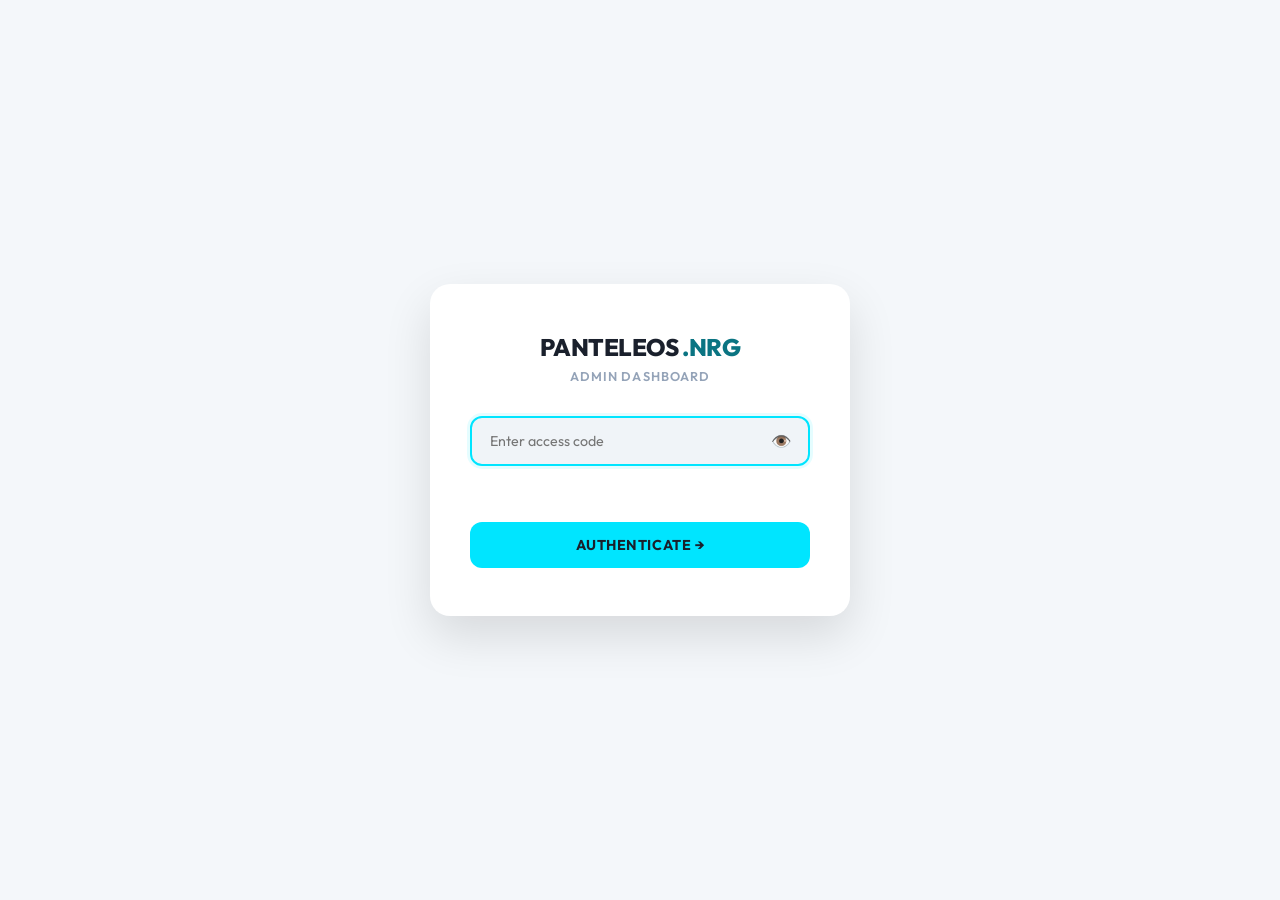
<file: admin.html>
<!DOCTYPE html>
<html lang="en">
<head>
  <meta charset="UTF-8">
  <meta name="viewport" content="width=device-width, initial-scale=1.0">
  <title>PANTELEOS .NRG — Admin Dashboard</title>
  <meta name="robots" content="noindex, nofollow">
  <meta name="theme-color" content="#F4F7FA">

  <!-- Fonts (same as main site) -->
  <link rel="preconnect" href="https://fonts.googleapis.com">
  <link rel="preconnect" href="https://fonts.gstatic.com" crossorigin>
  <link href="https://fonts.googleapis.com/css2?family=JetBrains+Mono:wght@400;600&family=Outfit:wght@300;400;600;700;800&family=Sansation:wght@300;400;700&display=swap" rel="stylesheet">
  <!-- Admin Styles -->
  <link rel="stylesheet" href="css/admin.css">

  <!-- Favicon -->
  <link rel="icon" type="image/png" href="assets/favicon.png">
</head>
<body class="admin-body">

  <!-- ══════════════════════════════════════════════════
       PASSWORD GATE
       ══════════════════════════════════════════════════ -->
  <div class="admin-gate" id="admin-gate">
    <div class="gate-card">
      <div class="gate-logo">PANTELEOS <span>.NRG</span></div>
      <div class="gate-sub">Admin Dashboard</div>
      <form id="gate-form" autocomplete="off">
        <div class="gate-input-group">
          <input type="password" id="gate-password" placeholder="Enter access code" autocomplete="new-password">
          <button type="button" class="toggle-pass" id="gate-toggle-pass">👁️</button>
        </div>
        <div class="gate-error" id="gate-error"></div>
        <button type="submit" class="gate-btn">AUTHENTICATE →</button>
      </form>
    </div>
  </div>

  <!-- ══════════════════════════════════════════════════
       GITHUB PAT SETUP
       ══════════════════════════════════════════════════ -->
  <div class="pat-setup hidden" id="pat-setup">
    <div class="pat-card">
      <h2>🔐 GitHub Access Token</h2>
      <p class="pat-desc">
        To publish changes to your live site, the dashboard needs a GitHub Personal Access Token (PAT) with <strong>repo</strong> scope.
      </p>
      <div class="pat-steps">
        <strong>How to create one:</strong><br>
        1. Go to <code>github.com/settings/tokens</code><br>
        2. Click "Generate new token (classic)"<br>
        3. Check the <code>repo</code> scope<br>
        4. Copy and paste below
      </div>
      <div class="pat-input-wrap">
        <input type="password" id="pat-input" placeholder="ghp_xxxxxxxxxxxxxxxxxxxxxxxxxxxxxxxxxxxx">
      </div>
      <div class="pat-actions">
        <button class="btn-secondary" id="pat-skip">Skip (Read-only)</button>
        <button class="btn-primary" id="pat-save">Save & Connect</button>
      </div>
    </div>
  </div>

  <!-- ══════════════════════════════════════════════════
       MAIN APP
       ══════════════════════════════════════════════════ -->
  <div class="admin-app" id="admin-app">

    <!-- TOP BAR -->
    <header class="admin-topbar">
      <div class="topbar-left">
        <div class="topbar-logo">PANTELEOS <span>.NRG</span></div>
        <span class="topbar-badge">Admin</span>
      </div>
      <div class="topbar-right">
        <div class="topbar-status">
          <span class="dot"></span>
          <span>Connected</span>
        </div>
        <button class="topbar-btn" onclick="window._adminResetPat()">🔑 PAT</button>
        <button class="topbar-btn" onclick="window._adminLogout()">🚪 Logout</button>
      </div>
    </header>

    <!-- TABS -->
    <nav class="admin-tabs">
      <button class="admin-tab active" data-tab="projects">
        📐 Projects <span class="tab-count" id="count-projects">0</span>
      </button>
      <button class="admin-tab" data-tab="team">
        👔 Team <span class="tab-count" id="count-team">0</span>
      </button>
      <button class="admin-tab" data-tab="chat">
        💬 Q&A <span class="tab-count" id="count-chat">0</span>
      </button>
    </nav>

    <!-- CONTENT -->
    <main class="admin-content">

      <!-- PROJECTS PANEL -->
      <section class="tab-panel active" id="panel-projects">
        <div class="section-header">
          <div>
            <h2>Portfolio Projects</h2>
            <div class="section-desc">Manage your architectural case studies and engineering showcases.</div>
          </div>
          <button class="btn-add" onclick="window._adminAdd('project')">
            <svg viewBox="0 0 24 24" fill="none" stroke="currentColor" stroke-width="2.5" stroke-linecap="round"><line x1="12" y1="5" x2="12" y2="19"/><line x1="5" y1="12" x2="19" y2="12"/></svg>
            Add Project
          </button>
        </div>
        <div class="items-grid" id="projects-list"></div>
      </section>

      <!-- TEAM PANEL -->
      <section class="tab-panel" id="panel-team">
        <div class="section-header">
          <div>
            <h2>Team Members</h2>
            <div class="section-desc">Manage your engineering council and leadership profiles.</div>
          </div>
          <button class="btn-add" onclick="window._adminAdd('team')">
            <svg viewBox="0 0 24 24" fill="none" stroke="currentColor" stroke-width="2.5" stroke-linecap="round"><line x1="12" y1="5" x2="12" y2="19"/><line x1="5" y1="12" x2="19" y2="12"/></svg>
            Add Member
          </button>
        </div>
        <div class="items-grid" id="team-list"></div>
      </section>

      <!-- Q&A PANEL -->
      <section class="tab-panel" id="panel-chat">
        <div class="section-header">
          <div>
            <h2>Chatbot Q&A Topics</h2>
            <div class="section-desc">Manage your virtual engineering assistant's knowledge base (Greek & English).</div>
          </div>
          <button class="btn-add" onclick="window._adminAdd('chatTopic')">
            <svg viewBox="0 0 24 24" fill="none" stroke="currentColor" stroke-width="2.5" stroke-linecap="round"><line x1="12" y1="5" x2="12" y2="19"/><line x1="5" y1="12" x2="19" y2="12"/></svg>
            Add Topic
          </button>
        </div>
        <div class="items-grid" id="chat-list"></div>
      </section>

    </main>
  </div>

  <!-- ══════════════════════════════════════════════════
       EDITOR SLIDE PANEL
       ══════════════════════════════════════════════════ -->
  <div class="editor-overlay" id="editor-overlay"></div>
  <div class="editor-panel" id="editor-panel">
    <div class="editor-header">
      <h3 id="editor-title">Edit Item</h3>
      <button class="editor-close" onclick="window._adminClose()">&times;</button>
    </div>
    <div class="editor-body" id="editor-body"></div>
    <div class="editor-footer">
      <button class="btn-secondary" onclick="window._adminClose()">Cancel</button>
      <button class="btn-primary" onclick="window._adminSave()">💾 Save Changes</button>
    </div>
  </div>

  <!-- ══════════════════════════════════════════════════
       PUBLISH BAR
       ══════════════════════════════════════════════════ -->
  <div class="publish-bar" id="publish-bar">
    <div class="changes-count">📝 <span id="changes-count">0 files</span> modified — ready to publish</div>
    <div class="publish-actions">
      <button class="btn-discard" onclick="window._adminDiscard()">Discard</button>
      <button class="btn-publish" id="btn-publish" onclick="window._adminPublish()">
        <span class="spinner"></span>
        🚀 Publish to Live Site
      </button>
    </div>
  </div>

  <!-- ══════════════════════════════════════════════════
       LOADING OVERLAY
       ══════════════════════════════════════════════════ -->
  <div class="loading-overlay" id="loading-overlay">
    <div class="loading-spinner"></div>
    <div class="loading-text">Loading...</div>
  </div>

  <!-- ══════════════════════════════════════════════════
       CONFIRM DIALOG
       ══════════════════════════════════════════════════ -->
  <div class="confirm-overlay" id="confirm-overlay">
    <div class="confirm-card">
      <h3>Confirm</h3>
      <p>Are you sure?</p>
      <div class="confirm-actions">
        <button class="btn-confirm-cancel">Cancel</button>
        <button class="btn-confirm-ok">Delete</button>
      </div>
    </div>
  </div>

  <!-- ══════════════════════════════════════════════════
       TOAST CONTAINER
       ══════════════════════════════════════════════════ -->
  <div class="toast-container" id="toast-container"></div>

  <!-- Admin Engine -->
  <script src="js/admin.js"></script>

</body>
</html>
</file>
<file: css/admin.css>
/* ==========================================================================
   PANTELEOS .NRG — ADMIN DASHBOARD DESIGN SYSTEM
   Light-Mode Engineering Aesthetic | Cyan Accents | Rounded & Professional
   ========================================================================== */

/* === DESIGN TOKENS === */
:root {
  --admin-bg: #F4F7FA;
  --admin-surface: #FFFFFF;
  --admin-surface-alt: #F0F4F8;
  --admin-border: #E2E8F0;
  --admin-border-focus: #00E5FF;
  --admin-text: #1A202C;
  --admin-text-secondary: #64748B;
  --admin-text-muted: #94A3B8;

  --admin-cyan: #00E5FF;
  --admin-cyan-dark: #0A7482;
  --admin-cyan-light: rgba(0, 229, 255, 0.10);
  --admin-cyan-glow: rgba(0, 229, 255, 0.25);

  --admin-success: #10B981;
  --admin-success-bg: rgba(16, 185, 129, 0.10);
  --admin-warning: #F59E0B;
  --admin-warning-bg: rgba(245, 158, 11, 0.10);
  --admin-danger: #EF4444;
  --admin-danger-bg: rgba(239, 68, 68, 0.10);

  --admin-shadow-sm: 0 1px 3px rgba(0,0,0,0.04), 0 1px 2px rgba(0,0,0,0.06);
  --admin-shadow-md: 0 4px 14px rgba(0,0,0,0.06);
  --admin-shadow-lg: 0 12px 32px rgba(0,0,0,0.08);
  --admin-shadow-xl: 0 20px 48px rgba(0,0,0,0.12);
  --admin-shadow-cyan: 0 4px 20px rgba(0, 229, 255, 0.15);

  --admin-radius-sm: 8px;
  --admin-radius-md: 12px;
  --admin-radius-lg: 16px;
  --admin-radius-xl: 20px;
  --admin-radius-pill: 100px;

  --admin-font-display: 'Outfit', 'Sansation', -apple-system, BlinkMacSystemFont, sans-serif;
  --admin-font-body: 'Outfit', 'Sansation', -apple-system, BlinkMacSystemFont, sans-serif;
  --admin-font-mono: 'Outfit', 'Sansation', monospace;

  --admin-ease: cubic-bezier(0.2, 0.8, 0.2, 1);
  --admin-spring: cubic-bezier(0.34, 1.56, 0.64, 1);
  --admin-sidebar-w: 260px;
}

/* === RESET & BASE === */
*, *::before, *::after { box-sizing: border-box; }

html {
  font-size: 15px;
  scroll-behavior: smooth;
  -webkit-font-smoothing: antialiased;
  -moz-osx-font-smoothing: grayscale;
}

body.admin-body {
  margin: 0;
  padding: 0;
  font-family: var(--admin-font-body);
  font-optical-sizing: auto;
  font-style: normal;
  background: var(--admin-bg);
  color: var(--admin-text);
  min-height: 100vh;
  overflow-x: hidden;
}

/* Thicken Greek text to match Outfit's weight */
html[lang="el"] body.admin-body {
  -webkit-text-stroke: 0.4px currentColor;
}

/* === SCROLLBAR === */
::-webkit-scrollbar { width: 6px; height: 6px; }
::-webkit-scrollbar-track { background: transparent; }
::-webkit-scrollbar-thumb { background: var(--admin-border); border-radius: 10px; }
::-webkit-scrollbar-thumb:hover { background: var(--admin-text-muted); }

/* === PASSWORD GATE === */
.admin-gate {
  position: fixed;
  inset: 0;
  z-index: 10000;
  display: flex;
  align-items: center;
  justify-content: center;
  background: var(--admin-bg);
  transition: opacity 0.4s var(--admin-ease), visibility 0.4s;
}

.admin-gate.hidden {
  opacity: 0;
  visibility: hidden;
  pointer-events: none;
}

.gate-card {
  width: 100%;
  max-width: 420px;
  padding: 48px 40px;
  background: var(--admin-surface);
  border-radius: var(--admin-radius-xl);
  box-shadow: var(--admin-shadow-xl);
  text-align: center;
  animation: gateSlideUp 0.6s var(--admin-spring) both;
}

@keyframes gateSlideUp {
  from { opacity: 0; transform: translateY(30px) scale(0.96); }
  to { opacity: 1; transform: translateY(0) scale(1); }
}

.gate-card .gate-logo {
  font-family: var(--admin-font-display);
  font-weight: 800;
  font-size: 1.6rem;
  letter-spacing: -0.02em;
  margin-bottom: 6px;
  color: var(--admin-text);
}

.gate-card .gate-logo span {
  color: var(--admin-cyan-dark);
}

.gate-card .gate-sub {
  font-size: 0.85rem;
  color: var(--admin-text-muted);
  margin-bottom: 32px;
  letter-spacing: 0.08em;
  text-transform: uppercase;
  font-weight: 600;
}

.gate-input-group {
  position: relative;
  margin-bottom: 20px;
}

.gate-input-group input {
  width: 100%;
  padding: 14px 18px;
  padding-right: 48px;
  font-family: var(--admin-font-mono);
  font-size: 0.95rem;
  border: 2px solid var(--admin-border);
  border-radius: var(--admin-radius-md);
  background: var(--admin-surface-alt);
  color: var(--admin-text);
  outline: none;
  transition: border-color 0.2s, box-shadow 0.2s;
}

.gate-input-group input:focus {
  border-color: var(--admin-cyan);
  box-shadow: 0 0 0 3px var(--admin-cyan-light);
}

.gate-input-group .toggle-pass {
  position: absolute;
  right: 14px;
  top: 50%;
  transform: translateY(-50%);
  background: none;
  border: none;
  cursor: pointer;
  color: var(--admin-text-muted);
  font-size: 1.1rem;
  padding: 4px;
}

.gate-error {
  color: var(--admin-danger);
  font-size: 0.82rem;
  font-weight: 600;
  margin-bottom: 16px;
  min-height: 20px;
  transition: opacity 0.2s;
}

.gate-btn {
  width: 100%;
  padding: 14px;
  font-family: var(--admin-font-display);
  font-size: 0.95rem;
  font-weight: 700;
  letter-spacing: 0.04em;
  text-transform: uppercase;
  color: var(--admin-text);
  background: var(--admin-cyan);
  border: none;
  border-radius: var(--admin-radius-md);
  cursor: pointer;
  transition: transform 0.15s var(--admin-spring), box-shadow 0.2s;
}

.gate-btn:hover {
  transform: translateY(-1px);
  box-shadow: var(--admin-shadow-cyan);
}

.gate-btn:active {
  transform: translateY(0) scale(0.98);
}

/* === PAT SETUP === */
.pat-setup {
  position: fixed;
  inset: 0;
  z-index: 9999;
  display: flex;
  align-items: center;
  justify-content: center;
  background: rgba(244, 247, 250, 0.95);
  backdrop-filter: blur(8px);
  transition: opacity 0.4s var(--admin-ease), visibility 0.4s;
}

.pat-setup.hidden {
  opacity: 0;
  visibility: hidden;
  pointer-events: none;
}

.pat-card {
  width: 100%;
  max-width: 520px;
  padding: 40px;
  background: var(--admin-surface);
  border-radius: var(--admin-radius-xl);
  box-shadow: var(--admin-shadow-xl);
  animation: gateSlideUp 0.5s var(--admin-spring) both;
}

.pat-card h2 {
  font-family: var(--admin-font-display);
  font-size: 1.3rem;
  font-weight: 800;
  margin: 0 0 8px;
}

.pat-card .pat-desc {
  font-size: 0.88rem;
  color: var(--admin-text-secondary);
  line-height: 1.6;
  margin-bottom: 24px;
}

.pat-card .pat-steps {
  background: var(--admin-surface-alt);
  border-radius: var(--admin-radius-md);
  padding: 16px 20px;
  margin-bottom: 24px;
  font-size: 0.82rem;
  color: var(--admin-text-secondary);
  line-height: 1.7;
}

.pat-card .pat-steps code {
  font-family: var(--admin-font-mono);
  background: var(--admin-cyan-light);
  color: var(--admin-cyan-dark);
  padding: 2px 6px;
  border-radius: 4px;
  font-size: 0.8rem;
}

.pat-input-wrap {
  position: relative;
  margin-bottom: 16px;
}

.pat-input-wrap input {
  width: 100%;
  padding: 14px 18px;
  font-family: var(--admin-font-mono);
  font-size: 0.85rem;
  border: 2px solid var(--admin-border);
  border-radius: var(--admin-radius-md);
  background: var(--admin-surface-alt);
  color: var(--admin-text);
  outline: none;
  transition: border-color 0.2s, box-shadow 0.2s;
}

.pat-input-wrap input:focus {
  border-color: var(--admin-cyan);
  box-shadow: 0 0 0 3px var(--admin-cyan-light);
}

.pat-actions {
  display: flex;
  gap: 12px;
}

.pat-actions .btn-primary,
.pat-actions .btn-secondary {
  flex: 1;
  padding: 12px;
  border-radius: var(--admin-radius-md);
  font-family: var(--admin-font-display);
  font-weight: 700;
  font-size: 0.85rem;
  letter-spacing: 0.04em;
  cursor: pointer;
  border: none;
  transition: transform 0.15s var(--admin-spring), box-shadow 0.2s;
}

.btn-primary {
  background: var(--admin-cyan);
  color: var(--admin-text);
}
.btn-primary:hover { transform: translateY(-1px); box-shadow: var(--admin-shadow-cyan); }

.btn-secondary {
  background: var(--admin-surface-alt);
  color: var(--admin-text-secondary);
  border: 2px solid var(--admin-border) !important;
}
.btn-secondary:hover { background: var(--admin-border); }

/* === MAIN LAYOUT === */
.admin-app {
  display: none;
  min-height: 100vh;
}

.admin-app.active {
  display: flex;
  flex-direction: column;
}

/* --- TOP BAR --- */
.admin-topbar {
  position: sticky;
  top: 0;
  z-index: 100;
  display: flex;
  align-items: center;
  justify-content: space-between;
  padding: 0 32px;
  height: 64px;
  background: rgba(255,255,255,0.85);
  backdrop-filter: blur(16px) saturate(1.5);
  border-bottom: 1px solid var(--admin-border);
}

.topbar-left {
  display: flex;
  align-items: center;
  gap: 16px;
}

.topbar-logo {
  font-family: var(--admin-font-display);
  font-weight: 800;
  font-size: 1.15rem;
  letter-spacing: -0.02em;
}

.topbar-logo span { color: var(--admin-cyan-dark); }

.topbar-badge {
  font-size: 0.7rem;
  font-weight: 700;
  text-transform: uppercase;
  letter-spacing: 0.1em;
  color: var(--admin-cyan-dark);
  background: var(--admin-cyan-light);
  padding: 4px 10px;
  border-radius: var(--admin-radius-pill);
}

.topbar-right {
  display: flex;
  align-items: center;
  gap: 12px;
}

.topbar-status {
  display: flex;
  align-items: center;
  gap: 6px;
  font-size: 0.78rem;
  font-weight: 600;
  color: var(--admin-text-muted);
}

.topbar-status .dot {
  width: 8px;
  height: 8px;
  border-radius: 50%;
  background: var(--admin-success);
  animation: pulse 2s infinite;
}

@keyframes pulse {
  0%, 100% { opacity: 1; }
  50% { opacity: 0.4; }
}

.topbar-btn {
  padding: 8px 16px;
  font-family: var(--admin-font-display);
  font-size: 0.78rem;
  font-weight: 700;
  letter-spacing: 0.04em;
  text-transform: uppercase;
  border: 2px solid var(--admin-border);
  border-radius: var(--admin-radius-md);
  background: var(--admin-surface);
  color: var(--admin-text-secondary);
  cursor: pointer;
  transition: all 0.2s;
}

.topbar-btn:hover {
  border-color: var(--admin-cyan);
  color: var(--admin-cyan-dark);
}

/* --- TABS --- */
.admin-tabs {
  display: flex;
  gap: 4px;
  padding: 12px 32px 0;
  background: var(--admin-surface);
  border-bottom: 1px solid var(--admin-border);
}

.admin-tab {
  padding: 12px 24px;
  font-family: var(--admin-font-display);
  font-size: 0.88rem;
  font-weight: 700;
  color: var(--admin-text-muted);
  background: none;
  border: none;
  border-bottom: 3px solid transparent;
  cursor: pointer;
  transition: color 0.2s, border-color 0.2s;
  position: relative;
}

.admin-tab:hover {
  color: var(--admin-text-secondary);
}

.admin-tab.active {
  color: var(--admin-cyan-dark);
  border-bottom-color: var(--admin-cyan);
}

.admin-tab .tab-count {
  font-size: 0.7rem;
  font-weight: 800;
  background: var(--admin-surface-alt);
  color: var(--admin-text-muted);
  padding: 2px 7px;
  border-radius: var(--admin-radius-pill);
  margin-left: 8px;
  vertical-align: middle;
}

.admin-tab.active .tab-count {
  background: var(--admin-cyan-light);
  color: var(--admin-cyan-dark);
}

/* --- CONTENT AREA --- */
.admin-content {
  flex: 1;
  padding: 24px 32px 80px;
  max-width: 1200px;
  margin: 0 auto;
  width: 100%;
}

.tab-panel {
  display: none;
  animation: panelFade 0.3s var(--admin-ease) both;
}

.tab-panel.active {
  display: block;
}

@keyframes panelFade {
  from { opacity: 0; transform: translateY(8px); }
  to { opacity: 1; transform: translateY(0); }
}

/* --- SECTION HEADER --- */
.section-header {
  display: flex;
  align-items: center;
  justify-content: space-between;
  margin-bottom: 24px;
}

.section-header h2 {
  font-family: var(--admin-font-display);
  font-size: 1.3rem;
  font-weight: 800;
  margin: 0;
}

.section-header .section-desc {
  font-size: 0.85rem;
  color: var(--admin-text-muted);
  margin-top: 4px;
}

.btn-add {
  display: flex;
  align-items: center;
  gap: 8px;
  padding: 10px 20px;
  font-family: var(--admin-font-display);
  font-size: 0.82rem;
  font-weight: 700;
  letter-spacing: 0.03em;
  text-transform: uppercase;
  color: var(--admin-text);
  background: var(--admin-cyan);
  border: none;
  border-radius: var(--admin-radius-md);
  cursor: pointer;
  transition: transform 0.15s var(--admin-spring), box-shadow 0.2s;
}

.btn-add:hover {
  transform: translateY(-1px);
  box-shadow: var(--admin-shadow-cyan);
}

.btn-add svg {
  width: 16px;
  height: 16px;
}

/* --- ITEM CARDS (List View) --- */
.items-grid {
  display: flex;
  flex-direction: column;
  gap: 12px;
}

.item-card {
  display: flex;
  align-items: center;
  gap: 16px;
  padding: 16px 20px;
  background: var(--admin-surface);
  border: 1px solid var(--admin-border);
  border-radius: var(--admin-radius-lg);
  cursor: pointer;
  transition: border-color 0.2s, box-shadow 0.2s, transform 0.15s var(--admin-ease);
}

.item-card:hover {
  border-color: var(--admin-cyan);
  box-shadow: var(--admin-shadow-md);
  transform: translateY(-1px);
}

.item-card .item-icon {
  width: 48px;
  height: 48px;
  border-radius: var(--admin-radius-md);
  background: var(--admin-cyan-light);
  color: var(--admin-cyan-dark);
  display: flex;
  align-items: center;
  justify-content: center;
  font-family: var(--admin-font-display);
  font-weight: 800;
  font-size: 0.9rem;
  flex-shrink: 0;
}

.item-card .item-info {
  flex: 1;
  min-width: 0;
}

.item-card .item-title {
  font-family: var(--admin-font-display);
  font-weight: 700;
  font-size: 0.95rem;
  margin-bottom: 2px;
  white-space: nowrap;
  overflow: hidden;
  text-overflow: ellipsis;
}

.item-card .item-meta {
  font-size: 0.78rem;
  color: var(--admin-text-muted);
  display: flex;
  align-items: center;
  gap: 12px;
}

.item-card .item-meta .mock-badge {
  font-size: 0.68rem;
  font-weight: 700;
  text-transform: uppercase;
  letter-spacing: 0.06em;
  padding: 2px 8px;
  border-radius: var(--admin-radius-pill);
  background: var(--admin-warning-bg);
  color: var(--admin-warning);
}

.item-card .item-actions {
  display: flex;
  gap: 6px;
  flex-shrink: 0;
}

.item-action-btn {
  width: 36px;
  height: 36px;
  display: flex;
  align-items: center;
  justify-content: center;
  border: 1px solid var(--admin-border);
  border-radius: var(--admin-radius-sm);
  background: var(--admin-surface);
  color: var(--admin-text-muted);
  cursor: pointer;
  font-size: 0.9rem;
  transition: all 0.15s;
}

.item-action-btn:hover {
  border-color: var(--admin-cyan);
  color: var(--admin-cyan-dark);
  background: var(--admin-cyan-light);
}

.item-action-btn.danger:hover {
  border-color: var(--admin-danger);
  color: var(--admin-danger);
  background: var(--admin-danger-bg);
}

/* --- EDITOR MODAL / SLIDE PANEL --- */
.editor-overlay {
  position: fixed;
  inset: 0;
  z-index: 500;
  background: rgba(26, 32, 44, 0.3);
  backdrop-filter: blur(4px);
  opacity: 0;
  visibility: hidden;
  transition: opacity 0.3s, visibility 0.3s;
}

.editor-overlay.active {
  opacity: 1;
  visibility: visible;
}

.editor-panel {
  position: fixed;
  top: 0;
  right: 0;
  bottom: 0;
  z-index: 501;
  width: 720px;
  max-width: 100vw;
  background: var(--admin-surface);
  box-shadow: var(--admin-shadow-xl);
  transform: translateX(100%);
  transition: transform 0.35s var(--admin-ease);
  display: flex;
  flex-direction: column;
  overflow: hidden;
}

.editor-panel.active {
  transform: translateX(0);
}

.editor-header {
  display: flex;
  align-items: center;
  justify-content: space-between;
  padding: 20px 28px;
  border-bottom: 1px solid var(--admin-border);
  flex-shrink: 0;
}

.editor-header h3 {
  font-family: var(--admin-font-display);
  font-size: 1.1rem;
  font-weight: 800;
  margin: 0;
}

.editor-close {
  width: 36px;
  height: 36px;
  display: flex;
  align-items: center;
  justify-content: center;
  border: 1px solid var(--admin-border);
  border-radius: var(--admin-radius-sm);
  background: none;
  cursor: pointer;
  font-size: 1.1rem;
  color: var(--admin-text-muted);
  transition: all 0.15s;
}

.editor-close:hover {
  background: var(--admin-danger-bg);
  border-color: var(--admin-danger);
  color: var(--admin-danger);
}

.editor-body {
  flex: 1;
  overflow-y: auto;
  padding: 28px;
}

.editor-footer {
  padding: 16px 28px;
  border-top: 1px solid var(--admin-border);
  display: flex;
  align-items: center;
  justify-content: flex-end;
  gap: 12px;
  flex-shrink: 0;
  background: var(--admin-surface-alt);
}

/* --- FORM FIELDS --- */
.form-group {
  margin-bottom: 20px;
}

.form-label {
  display: block;
  font-family: var(--admin-font-display);
  font-size: 0.78rem;
  font-weight: 700;
  letter-spacing: 0.06em;
  text-transform: uppercase;
  color: var(--admin-text-secondary);
  margin-bottom: 6px;
}

.form-label .lang-badge {
  display: inline-block;
  font-size: 0.65rem;
  font-weight: 800;
  padding: 1px 6px;
  border-radius: 4px;
  margin-left: 6px;
  vertical-align: middle;
}

.form-label .lang-badge.en {
  background: #DBEAFE;
  color: #1E40AF;
}

.form-label .lang-badge.el {
  background: #D1FAE5;
  color: #065F46;
}

.form-input,
.form-textarea,
.form-select {
  width: 100%;
  padding: 10px 14px;
  font-family: var(--admin-font-body);
  font-size: 0.88rem;
  border: 2px solid var(--admin-border);
  border-radius: var(--admin-radius-sm);
  background: var(--admin-surface);
  color: var(--admin-text);
  outline: none;
  transition: border-color 0.2s, box-shadow 0.2s;
}

.form-input:focus,
.form-textarea:focus,
.form-select:focus {
  border-color: var(--admin-cyan);
  box-shadow: 0 0 0 3px var(--admin-cyan-light);
}

.form-textarea {
  resize: vertical;
  min-height: 80px;
  line-height: 1.6;
}

.form-select {
  cursor: pointer;
  appearance: none;
  background-image: url("data:image/svg+xml,%3Csvg xmlns='http://www.w3.org/2000/svg' width='12' height='12' viewBox='0 0 24 24' fill='none' stroke='%2394A3B8' stroke-width='3' stroke-linecap='round'%3E%3Cpolyline points='6 9 12 15 18 9'/%3E%3C/svg%3E");
  background-repeat: no-repeat;
  background-position: right 14px center;
  padding-right: 36px;
}

/* Bilingual row */
.bi-row {
  display: grid;
  grid-template-columns: 1fr 1fr;
  gap: 16px;
}

/* Toggle switch */
.form-toggle {
  display: flex;
  align-items: center;
  gap: 12px;
}

.toggle-switch {
  position: relative;
  width: 44px;
  height: 24px;
  flex-shrink: 0;
}

.toggle-switch input {
  opacity: 0;
  width: 0;
  height: 0;
}

.toggle-slider {
  position: absolute;
  inset: 0;
  background: var(--admin-border);
  border-radius: var(--admin-radius-pill);
  cursor: pointer;
  transition: background 0.2s;
}

.toggle-slider::after {
  content: '';
  position: absolute;
  top: 3px;
  left: 3px;
  width: 18px;
  height: 18px;
  border-radius: 50%;
  background: white;
  box-shadow: var(--admin-shadow-sm);
  transition: transform 0.2s var(--admin-spring);
}

.toggle-switch input:checked + .toggle-slider {
  background: var(--admin-cyan);
}

.toggle-switch input:checked + .toggle-slider::after {
  transform: translateX(20px);
}

.toggle-label {
  font-size: 0.85rem;
  font-weight: 600;
  color: var(--admin-text-secondary);
}

/* --- TAG / CHIP INPUT --- */
.tag-input-wrap {
  border: 2px solid var(--admin-border);
  border-radius: var(--admin-radius-sm);
  padding: 6px 8px;
  display: flex;
  flex-wrap: wrap;
  gap: 6px;
  align-items: center;
  min-height: 42px;
  cursor: text;
  transition: border-color 0.2s, box-shadow 0.2s;
}

.tag-input-wrap:focus-within {
  border-color: var(--admin-cyan);
  box-shadow: 0 0 0 3px var(--admin-cyan-light);
}

.tag-chip {
  display: flex;
  align-items: center;
  gap: 4px;
  padding: 4px 10px;
  font-size: 0.78rem;
  font-weight: 600;
  background: var(--admin-cyan-light);
  color: var(--admin-cyan-dark);
  border-radius: var(--admin-radius-pill);
  animation: chipIn 0.2s var(--admin-spring) both;
}

@keyframes chipIn {
  from { opacity: 0; transform: scale(0.8); }
  to { opacity: 1; transform: scale(1); }
}

.tag-chip .tag-remove {
  width: 16px;
  height: 16px;
  display: flex;
  align-items: center;
  justify-content: center;
  border: none;
  background: none;
  color: var(--admin-cyan-dark);
  cursor: pointer;
  font-size: 0.9rem;
  opacity: 0.6;
  transition: opacity 0.15s;
}

.tag-chip .tag-remove:hover {
  opacity: 1;
}

.tag-input-field {
  flex: 1;
  min-width: 80px;
  border: none;
  outline: none;
  font-family: var(--admin-font-body);
  font-size: 0.85rem;
  background: transparent;
  color: var(--admin-text);
  padding: 4px;
}

.tag-input-field::placeholder {
  color: var(--admin-text-muted);
}

/* --- DRAG & DROP IMAGE --- */
.dnd-zone {
  border: 2px dashed var(--admin-border);
  border-radius: var(--admin-radius-lg);
  padding: 32px;
  text-align: center;
  transition: border-color 0.2s, background 0.2s;
  cursor: pointer;
}

.dnd-zone:hover,
.dnd-zone.dragover {
  border-color: var(--admin-cyan);
  background: var(--admin-cyan-light);
}

.dnd-zone .dnd-icon {
  font-size: 2rem;
  margin-bottom: 8px;
  opacity: 0.5;
}

.dnd-zone .dnd-text {
  font-size: 0.85rem;
  color: var(--admin-text-muted);
  font-weight: 600;
}

.dnd-zone .dnd-text span {
  color: var(--admin-cyan-dark);
  text-decoration: underline;
  cursor: pointer;
}

.dnd-preview {
  margin-top: 12px;
  position: relative;
  display: inline-block;
}

.dnd-preview img {
  max-width: 200px;
  max-height: 140px;
  border-radius: var(--admin-radius-md);
  box-shadow: var(--admin-shadow-md);
  object-fit: cover;
}

.dnd-preview .dnd-remove {
  position: absolute;
  top: -6px;
  right: -6px;
  width: 22px;
  height: 22px;
  border-radius: 50%;
  background: var(--admin-danger);
  color: white;
  border: 2px solid var(--admin-surface);
  display: flex;
  align-items: center;
  justify-content: center;
  cursor: pointer;
  font-size: 0.7rem;
  font-weight: 800;
}

/* --- PUBLISH BAR --- */
.publish-bar {
  position: fixed;
  bottom: 0;
  left: 0;
  right: 0;
  z-index: 200;
  display: flex;
  align-items: center;
  justify-content: space-between;
  padding: 12px 32px;
  background: rgba(255,255,255,0.92);
  backdrop-filter: blur(16px);
  border-top: 1px solid var(--admin-border);
  transform: translateY(100%);
  transition: transform 0.35s var(--admin-spring);
}

.publish-bar.active {
  transform: translateY(0);
}

.publish-bar .changes-count {
  font-size: 0.88rem;
  font-weight: 700;
  color: var(--admin-text);
}

.publish-bar .changes-count span {
  color: var(--admin-cyan-dark);
}

.publish-bar .publish-actions {
  display: flex;
  gap: 12px;
}

.btn-discard {
  padding: 10px 20px;
  font-family: var(--admin-font-display);
  font-size: 0.82rem;
  font-weight: 700;
  background: var(--admin-surface-alt);
  border: 2px solid var(--admin-border);
  border-radius: var(--admin-radius-md);
  color: var(--admin-text-secondary);
  cursor: pointer;
  transition: all 0.15s;
}

.btn-discard:hover {
  border-color: var(--admin-danger);
  color: var(--admin-danger);
}

.btn-publish {
  padding: 10px 24px;
  font-family: var(--admin-font-display);
  font-size: 0.82rem;
  font-weight: 700;
  letter-spacing: 0.03em;
  text-transform: uppercase;
  background: var(--admin-cyan);
  color: var(--admin-text);
  border: none;
  border-radius: var(--admin-radius-md);
  cursor: pointer;
  display: flex;
  align-items: center;
  gap: 8px;
  transition: transform 0.15s var(--admin-spring), box-shadow 0.2s;
}

.btn-publish:hover {
  transform: translateY(-1px);
  box-shadow: var(--admin-shadow-cyan);
}

.btn-publish:disabled {
  opacity: 0.5;
  cursor: not-allowed;
  transform: none;
}

.btn-publish .spinner {
  width: 14px;
  height: 14px;
  border: 2px solid rgba(26,32,44,0.2);
  border-top-color: var(--admin-text);
  border-radius: 50%;
  animation: spin 0.6s linear infinite;
  display: none;
}

.btn-publish.loading .spinner {
  display: block;
}

@keyframes spin {
  to { transform: rotate(360deg); }
}

/* --- TOAST NOTIFICATIONS --- */
.toast-container {
  position: fixed;
  top: 80px;
  right: 24px;
  z-index: 9000;
  display: flex;
  flex-direction: column;
  gap: 8px;
}

.toast {
  display: flex;
  align-items: center;
  gap: 10px;
  padding: 14px 20px;
  background: var(--admin-surface);
  border-radius: var(--admin-radius-md);
  box-shadow: var(--admin-shadow-lg);
  border-left: 4px solid var(--admin-cyan);
  font-size: 0.85rem;
  font-weight: 600;
  animation: toastIn 0.4s var(--admin-spring) both;
  max-width: 360px;
}

.toast.success { border-left-color: var(--admin-success); }
.toast.error { border-left-color: var(--admin-danger); }
.toast.warning { border-left-color: var(--admin-warning); }

@keyframes toastIn {
  from { opacity: 0; transform: translateX(40px) scale(0.95); }
  to { opacity: 1; transform: translateX(0) scale(1); }
}

.toast.removing {
  animation: toastOut 0.3s var(--admin-ease) forwards;
}

@keyframes toastOut {
  to { opacity: 0; transform: translateX(40px) scale(0.95); }
}

/* --- EMPTY STATE --- */
.empty-state {
  text-align: center;
  padding: 64px 32px;
  color: var(--admin-text-muted);
}

.empty-state .empty-icon {
  font-size: 3rem;
  margin-bottom: 12px;
  opacity: 0.4;
}

.empty-state h3 {
  font-family: var(--admin-font-display);
  font-size: 1.1rem;
  font-weight: 700;
  color: var(--admin-text-secondary);
  margin: 0 0 8px;
}

.empty-state p {
  font-size: 0.88rem;
  max-width: 360px;
  margin: 0 auto;
  line-height: 1.6;
}

/* --- LOADING OVERLAY --- */
.loading-overlay {
  position: fixed;
  inset: 0;
  z-index: 8000;
  display: flex;
  align-items: center;
  justify-content: center;
  flex-direction: column;
  gap: 16px;
  background: rgba(244, 247, 250, 0.92);
  backdrop-filter: blur(8px);
  opacity: 0;
  visibility: hidden;
  transition: opacity 0.3s, visibility 0.3s;
}

.loading-overlay.active {
  opacity: 1;
  visibility: visible;
}

.loading-spinner {
  width: 40px;
  height: 40px;
  border: 3px solid var(--admin-border);
  border-top-color: var(--admin-cyan);
  border-radius: 50%;
  animation: spin 0.8s linear infinite;
}

.loading-text {
  font-family: var(--admin-font-display);
  font-size: 0.88rem;
  font-weight: 700;
  color: var(--admin-text-secondary);
  letter-spacing: 0.04em;
}

/* --- CONFIRM DIALOG --- */
.confirm-overlay {
  position: fixed;
  inset: 0;
  z-index: 9500;
  display: flex;
  align-items: center;
  justify-content: center;
  background: rgba(26, 32, 44, 0.35);
  backdrop-filter: blur(4px);
  opacity: 0;
  visibility: hidden;
  transition: opacity 0.2s, visibility 0.2s;
}

.confirm-overlay.active {
  opacity: 1;
  visibility: visible;
}

.confirm-card {
  width: 100%;
  max-width: 400px;
  padding: 32px;
  background: var(--admin-surface);
  border-radius: var(--admin-radius-xl);
  box-shadow: var(--admin-shadow-xl);
  text-align: center;
  animation: gateSlideUp 0.3s var(--admin-spring) both;
}

.confirm-card h3 {
  font-family: var(--admin-font-display);
  font-weight: 800;
  font-size: 1.1rem;
  margin: 0 0 8px;
}

.confirm-card p {
  font-size: 0.88rem;
  color: var(--admin-text-secondary);
  margin: 0 0 24px;
  line-height: 1.5;
}

.confirm-actions {
  display: flex;
  gap: 12px;
}

.confirm-actions button {
  flex: 1;
  padding: 12px;
  border-radius: var(--admin-radius-md);
  font-family: var(--admin-font-display);
  font-weight: 700;
  font-size: 0.85rem;
  cursor: pointer;
  border: none;
  transition: transform 0.15s var(--admin-spring);
}

.confirm-actions .btn-confirm-cancel {
  background: var(--admin-surface-alt);
  color: var(--admin-text-secondary);
  border: 2px solid var(--admin-border);
}

.confirm-actions .btn-confirm-ok {
  background: var(--admin-danger);
  color: white;
}

.confirm-actions button:hover {
  transform: translateY(-1px);
}

/* === RESPONSIVE === */
@media (max-width: 768px) {
  .admin-topbar { padding: 0 16px; }
  .admin-tabs { padding: 10px 16px 0; overflow-x: auto; }
  .admin-tab { padding: 10px 16px; font-size: 0.82rem; white-space: nowrap; }
  .admin-content { padding: 16px 16px 80px; }
  .editor-panel { width: 100vw; }
  .bi-row { grid-template-columns: 1fr; }
  .section-header { flex-direction: column; align-items: flex-start; gap: 12px; }
  .topbar-status { display: none; }
}

@media (max-width: 480px) {
  .gate-card { padding: 32px 24px; margin: 16px; }
  .pat-card { padding: 28px 20px; margin: 16px; }
}
</file>
